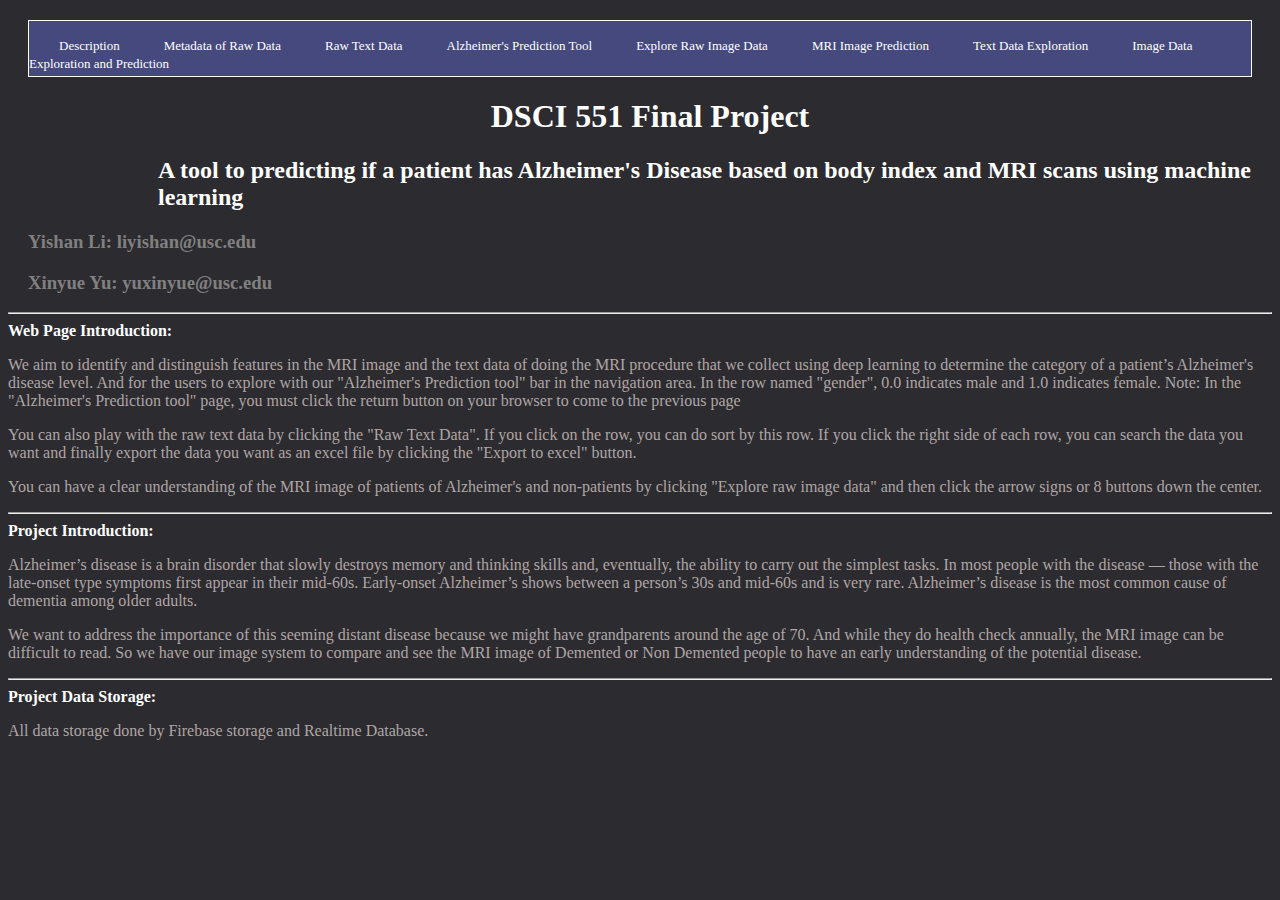
<file: docs/index.html>
<!DOCTYPE html>
<html lang="en">
<head>
    <meta charset="UTF-8">
    <meta http-equiv="X-UA-Compatible" content="IE=edge">
    <meta name="viewport" content="width=device-width, initial-scale=1.0">
    <title>Document</title>
    <link rel="stylesheet" href="style.css">
</head>
<body>
    <div class="navigation">
        <a href="index.html">Description</a>
        <a href="metadata.html">Metadata of Raw Data</a>
        <a href="textdata.html">Raw Text Data</a>
        <a href="https://finallit.herokuapp.com/">Alzheimer's Prediction Tool</a>
        <a href="image.html">Explore Raw Image Data</a>
        <a href="myForm.html">MRI Image Prediction</a>
        <a href="mldata.html">Text Data Exploration</a>
        <a href="imgdata.html">Image Data Exploration and Prediction</a>
    </div>
    <h1>
        <center>DSCI 551 Final Project</center></h1>
    <h2>A tool to predicting if a patient has Alzheimer's Disease based on body index and MRI scans using machine learning</h2>
    <h3>Yishan Li: liyishan@usc.edu</h3>
    <h3>Xinyue Yu: yuxinyue@usc.edu</h3>
    <hr/>
    <b>Web Page Introduction:</b>
    <p>We aim to identify and distinguish features in the MRI image and the text data of doing the MRI procedure that we collect using deep learning to determine the category of a patient’s Alzheimer's disease level. And for the users to explore with our "Alzheimer's Prediction tool" bar in the navigation area. In the row named "gender", 0.0 indicates male and 1.0 indicates female. Note: In the "Alzheimer's Prediction tool" page, you must click the return button on your browser to come to the previous page </p>
    <p>You can also play with the raw text data by clicking the "Raw Text Data". If you click on the row, you can do sort by this row. If you click the right side of each row, you can search the data you want and finally export the data you want as an excel file by clicking the "Export to excel" button.</p>
    <p>You can have a clear understanding of the MRI image of patients of Alzheimer's and non-patients by clicking "Explore raw image data" and then click the arrow signs or 8 buttons down the center. </p>
    <hr/>
    <b>Project Introduction:</b>
    <p>Alzheimer’s disease is a brain disorder that slowly destroys memory and thinking skills and, eventually, the ability to carry out the simplest tasks. In most people with the disease — those with the late-onset type symptoms first appear in their mid-60s. Early-onset Alzheimer’s shows between a person’s 30s and mid-60s and is very rare. Alzheimer’s disease is the most common cause of dementia among older adults.</p>
    <p>We want to address the importance of this seeming distant disease because we might have grandparents around the age of 70. And while they do health check annually, the MRI image can be difficult to read. So we have our image system to compare and see the MRI image of Demented or Non Demented people to have an early understanding of the potential disease. </p>
    <hr/>
    <b>Project Data Storage:</b>
    <p>All data storage done by Firebase storage and Realtime Database. </p>
</body>
</html>
</file>
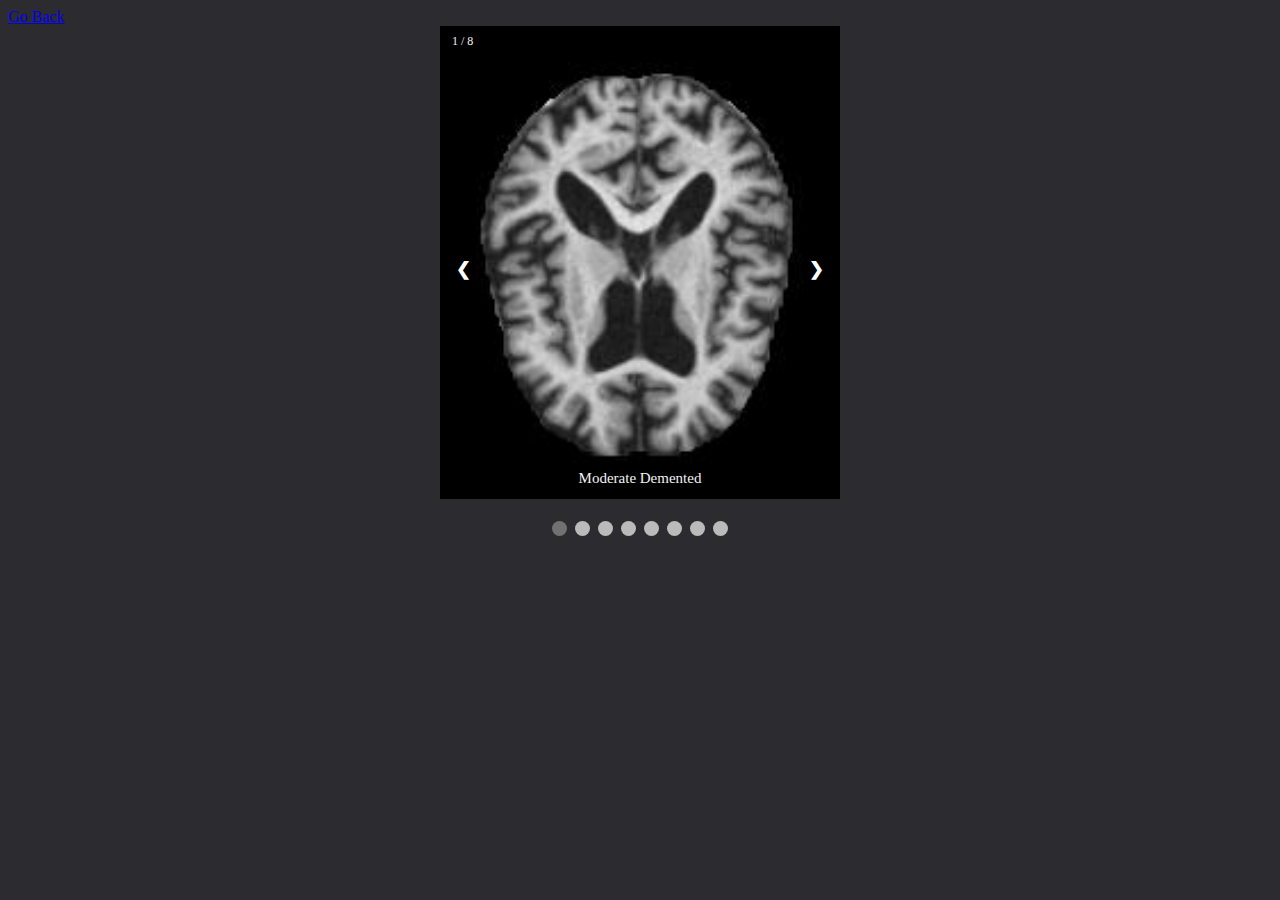
<file: docs/image.html>
<!DOCTYPE html>
<html lang="en">
<head>
    <meta charset="UTF-8">
    <meta http-equiv="X-UA-Compatible" content="IE=edge">
    <meta name="viewport" content="width=device-width, initial-scale=1.0">
    <title>Image raw data exploration</title>

    <link rel="stylesheet" type="text/css" href="image.css">
</head>
<body>
    <div class="navigation">
        <a href="index.html">Go Back</a>
      </div>

    <!-- Slideshow container -->
    <div class="slideshow-container">

    <!-- Full-width images with number and caption text -->
    <div class="mySlides fade">
      <div class="numbertext">1 / 8</div>
      <img src="./images/Dem34.jpg" style="width:100%">
      <div class="text">Moderate Demented</div>
    </div>
  
    <div class="mySlides fade">
      <div class="numbertext">2 / 8</div>
      <img src="./images/nonDem2.jpg" style="width:100%">
      <div class="text">Non Demented</div>
    </div>
  
    <div class="mySlides fade">
      <div class="numbertext">3 / 8</div>
      <img src="./images/Dem27.jpg" style="width:100%">
      <div class="text">Moderate Demented</div>
    </div>
    <div class="mySlides fade">
        <div class="numbertext">4 / 8</div>
        <img src="./images/nonDem6.jpg" style="width:100%">
        <div class="text">Non Demented</div>
      </div>
      <div class="mySlides fade">
        <div class="numbertext">5 / 8</div>
        <img src="./images/Dem44.jpg" style="width:100%">
        <div class="text">Moderate Demented</div>
      </div>
      <div class="mySlides fade">
        <div class="numbertext">6 / 8</div>
        <img src="./images/nonDem135.jpg" style="width:100%">
        <div class="text">Non Demented</div>
      </div>
      <div class="mySlides fade">
        <div class="numbertext">7 / 8</div>
        <img src="./images/Dem48.jpg" style="width:100%">
        <div class="text">Moderate Demented</div>
      </div>
      <div class="mySlides fade">
        <div class="numbertext">8 / 8</div>
        <img src="./images/nonDem503.jpg" style="width:100%">
        <div class="text">Non Demented</div>
      </div>

    <!-- Next and previous buttons -->
    <a class="prev" onclick="plusSlides(-1)">&#10094;</a>
    <a class="next" onclick="plusSlides(1)">&#10095;</a>
  </div>
  
  <br>
  
  <!-- The dots/circles -->
  <div style="text-align:center">
    <span class="dot" onclick="currentSlide(1)"></span>
    <span class="dot" onclick="currentSlide(2)"></span>
    <span class="dot" onclick="currentSlide(3)"></span>
    <span class="dot" onclick="currentSlide(4)"></span>
    <span class="dot" onclick="currentSlide(5)"></span>
    <span class="dot" onclick="currentSlide(6)"></span>
    <span class="dot" onclick="currentSlide(7)"></span>
    <span class="dot" onclick="currentSlide(8)"></span>
  </div>
  
  <script src="./img.js"> </script>
</body>
</html>
</file>
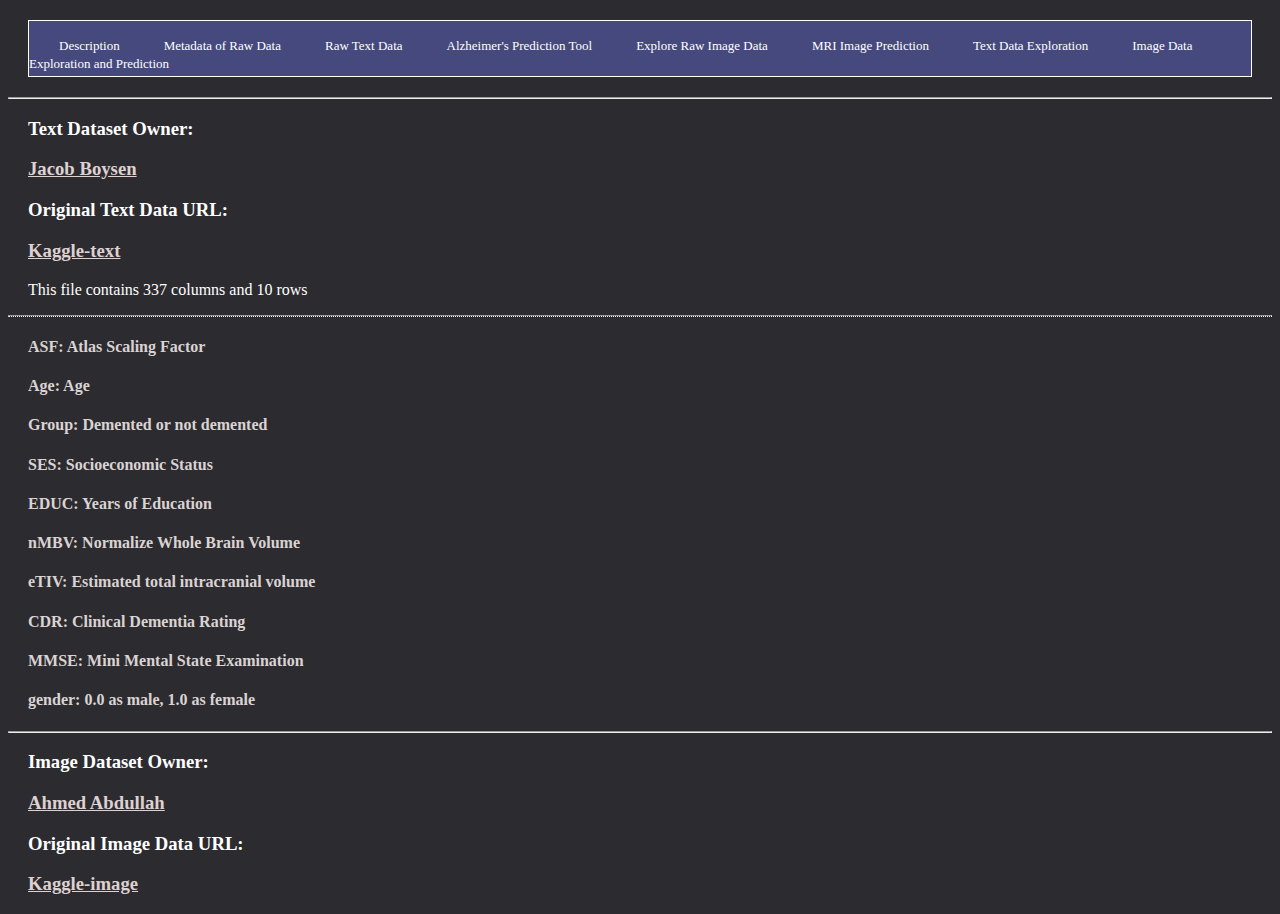
<file: docs/metadata.html>
<!DOCTYPE html>
<html lang="en">
<head>
    <meta charset="UTF-8">
    <meta http-equiv="X-UA-Compatible" content="IE=edge">
    <meta name="viewport" content="width=device-width, initial-scale=1.0">
    <title>Metadata of text data</title>
    <link rel="stylesheet" href="metadata.css">
</head>
<body>
    <div class="navigation">
        <a href="index.html">Description</a>
        <a href="metadata.html">Metadata of Raw Data</a>
        <a href="textdata.html">Raw Text Data</a>
        <a href="https://finallit.herokuapp.com/">Alzheimer's Prediction Tool</a>
        <a href="image.html">Explore Raw Image Data</a>
        <a href="myForm.html">MRI Image Prediction</a>
        <a href="mldata.html">Text Data Exploration</a>
        <a href="imgdata.html">Image Data Exploration and Prediction</a>
    </div>
    <hr/>
    <h3>Text Dataset Owner:</h3>
    <h3>  
        <a href="https://www.kaggle.com/jboysen">Jacob Boysen</a>
     </h3>
    <h3>Original Text Data URL:</h3>
    <h3>
    <a href="https://www.kaggle.com/jboysen/mri-and-alzheimers?select=oasis_longitudinal.csv">Kaggle-text</a>
    </h3>
    <p>This file contains 337 columns and 10 rows</p>
    <hr style="border-bottom: dotted 1px rgb(255, 255, 255)" />
    <h4>ASF: Atlas Scaling Factor </h4>
    <h4>Age: Age </h4>
    <h4>Group: Demented or not demented</h4>
    <h4>SES: Socioeconomic Status</h4>
    <h4>EDUC: Years of Education</h4>
    <h4>nMBV: Normalize Whole Brain Volume</h4>
    <h4>eTIV: Estimated total intracranial volume</h4>
    <h4>CDR: Clinical Dementia Rating</h4>
    <h4>MMSE: Mini Mental State Examination</h4>
    <h4>gender: 0.0 as male, 1.0 as female</h4>
    <hr/>
    <h3>Image Dataset Owner:</h3>
    <h3>  
        <a href="https://www.kaggle.com/legendahmed">Ahmed Abdullah</a>
     </h3>
    <h3>Original Image Data URL:</h3>
    <h3>
    <a href="https://www.kaggle.com/legendahmed/alzheimermridataset">Kaggle-image</a>
    </h3>
    


</body>
</html>
</file>
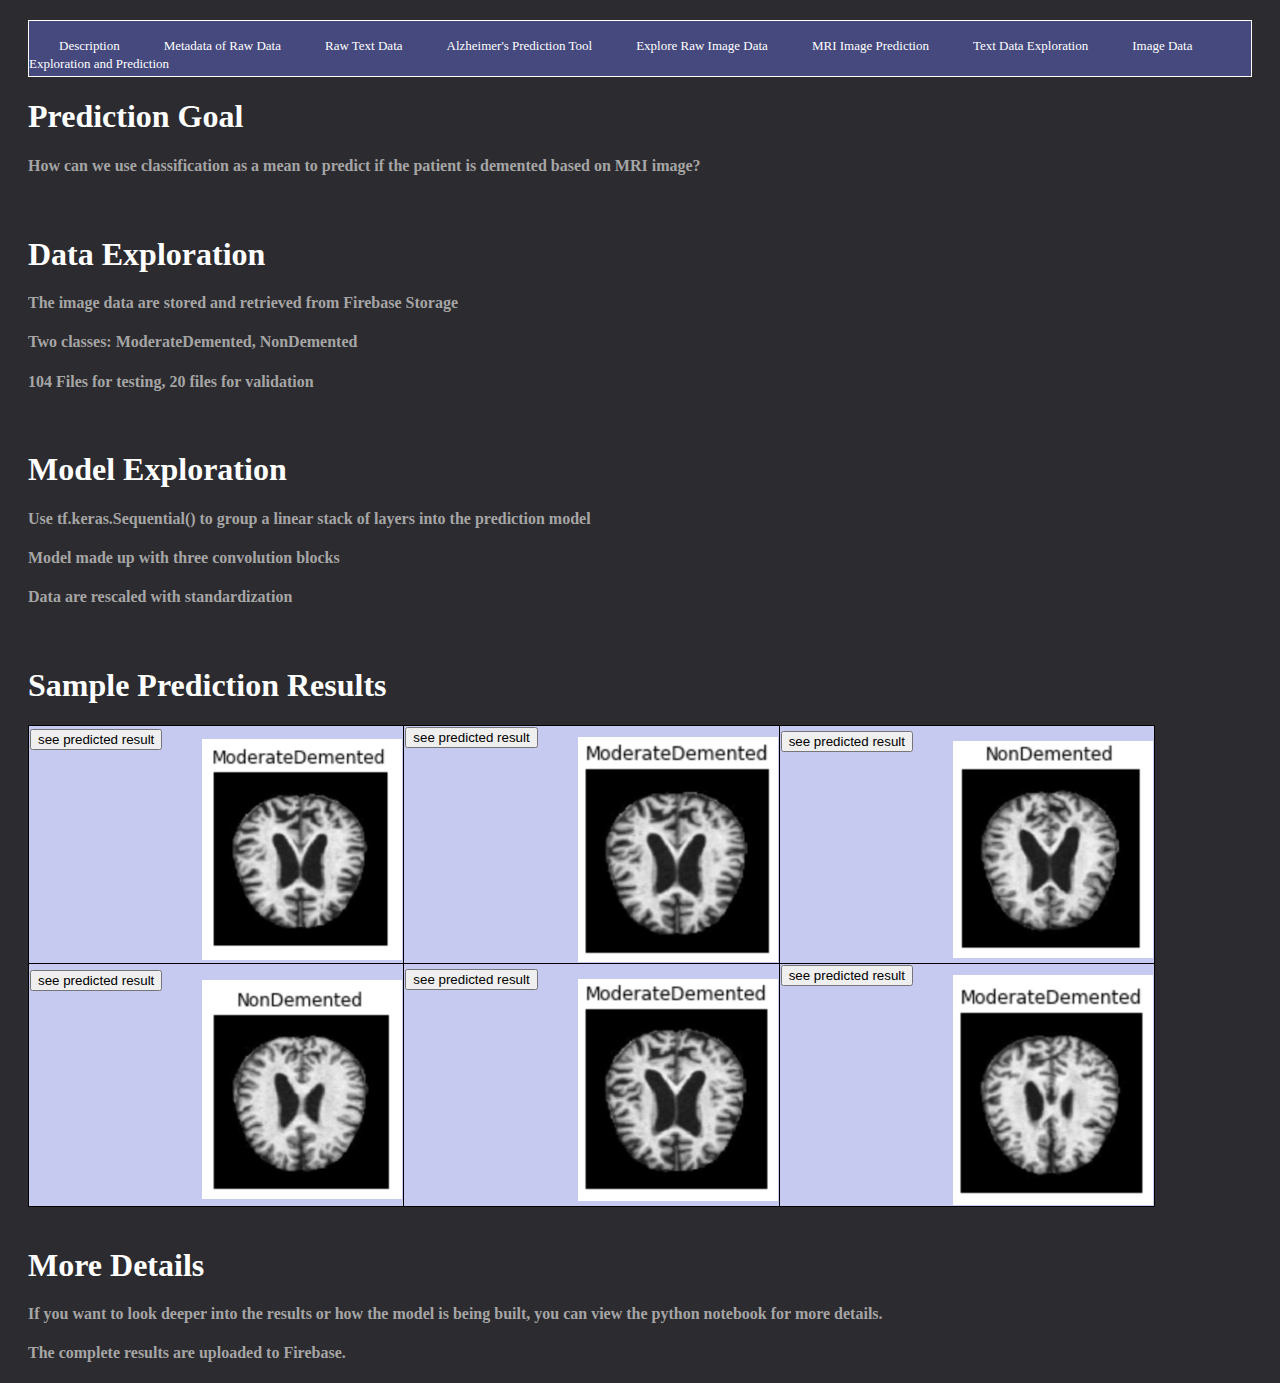
<file: docs/myForm.html>
<!DOCTYPE html>
<html lang = "en">
	<head>
		<meta charset = "utf-8">
		<title>MRI image prediction</title>
		<link rel="stylesheet" type="text/css" href="style.css">
	</head>
	<body>
	<div class="navigation">
        <a href="index.html">Description</a>
        <a href="metadata.html">Metadata of Raw Data</a>
        <a href="textdata.html">Raw Text Data</a>
        <a href="https://finallit.herokuapp.com/">Alzheimer's Prediction Tool</a>
        <a href="image.html">Explore Raw Image Data</a>
        <a href="myForm.html">MRI Image Prediction</a>
        <a href="mldata.html">Text Data Exploration</a>
        <a href="imgdata.html">Image Data Exploration and Prediction</a>
    </div>

		<h1> Prediction Goal</h1>
		<p><h4>How can we use classification as a mean to predict if the patient is demented based on MRI image?</h4></p>
		<br>
		<h1> Data Exploration</h1>
		<p><h4>The image data are stored and retrieved from Firebase Storage</h4></p>
		<p><h4>Two classes: ModerateDemented, NonDemented</h4></p>
		<p><h4>104 Files for testing, 20 files for validation</h4></p>

		<br>
		<h1> Model Exploration</h1>
		<p><h4>Use tf.keras.Sequential() to group a linear stack of layers into the prediction model</h4></p>
		<p><h4>Model made up with three convolution blocks</h4></p>
		<p><h4>Data are rescaled with standardization</h4></p>
		<br>
		<h1> Sample Prediction Results</h1>
		<table align="center">
			<tr>
				<td>
					<img src="test_img/1.jpg" alt="1">
					<button type="button" onclick="alert('NonDemented')">see predicted result</button>
				</td>
				<td>
					<img src="test_img/2.jpg" alt="2">
					<button type="button" onclick="alert('ModerateDemented')">see predicted result</button>
				</td>
				<td>
					<img src="test_img/3.jpg" alt="3">
					<button type="button" onclick="alert('NonDemented')">see predicted result</button>
				</td>
			</tr>
			<tr>
				<td>
					<img src="test_img/9.jpg" alt="9">
					<button type="button" onclick="alert('ModerateDemented')">see predicted result</button>
				</td>
				<td>
					<img src="test_img/10.jpg" alt="10">
					<button type="button" onclick="alert('ModerateDemented')">see predicted result</button>
				</td>
				<td>
					<img src="test_img/11.jpg" alt="11">
					<button type="button" onclick="alert('ModerateDemented')">see predicted result</button>
				</td>
			</tr>
		</table>
		<br>
		<h1> More Details</h1>
		<p><h4>If you want to look deeper into the results or how the model is being built, you can view the python notebook for more details. </h4></p>
		<p><h4>The complete results are uploaded to Firebase.</h4></p>




	</body>
</html>
</file>
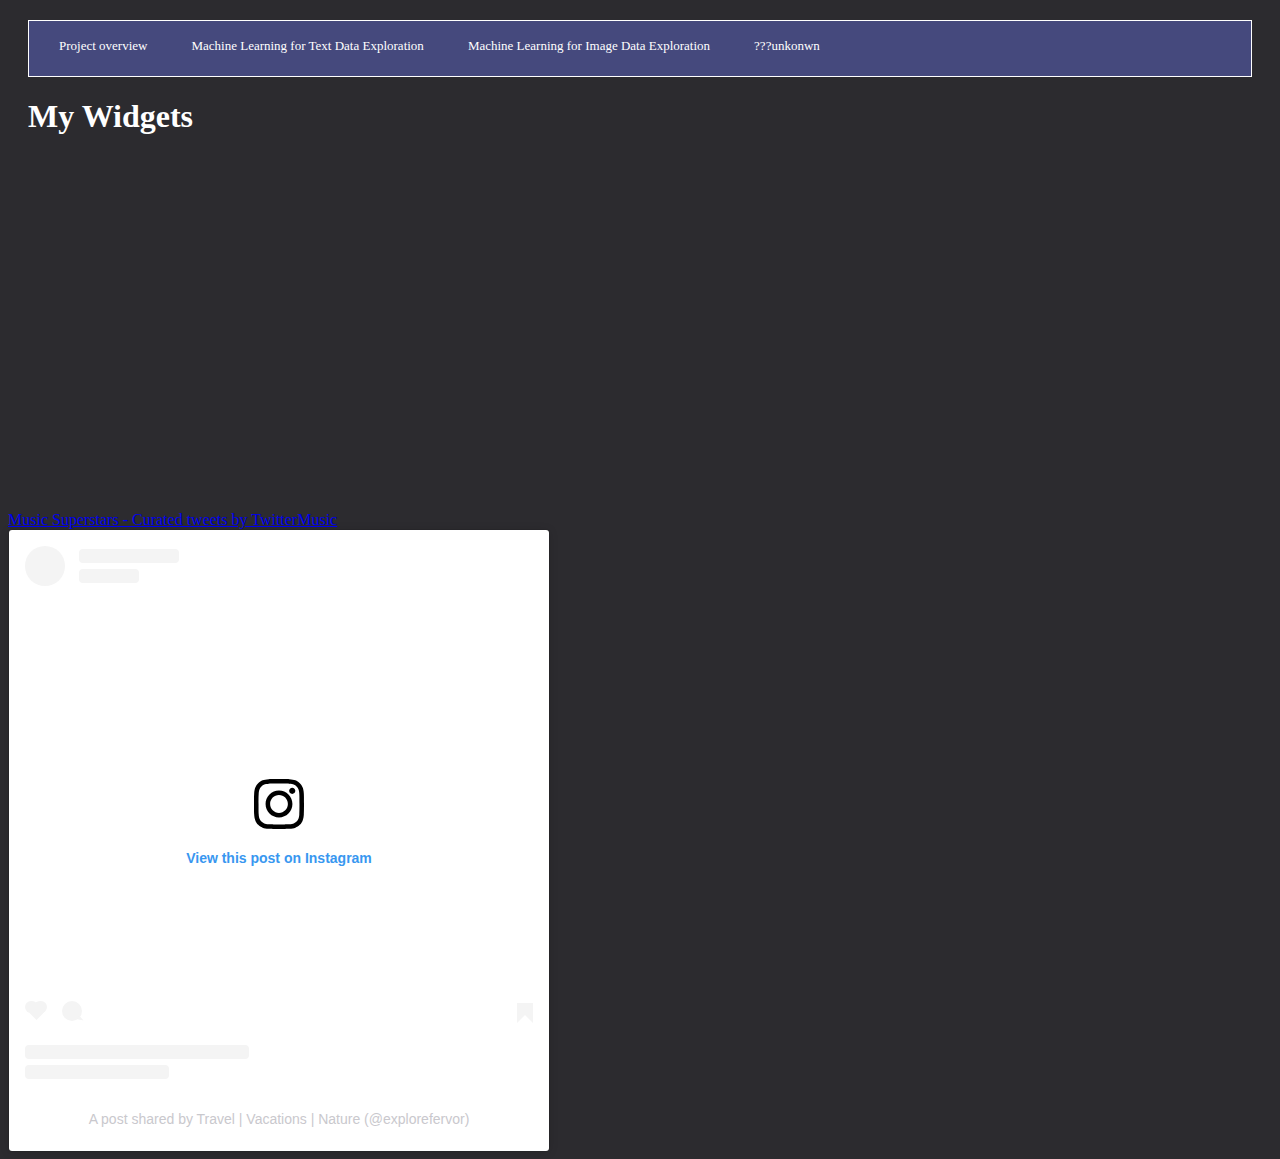
<file: docs/myWidgets.html>
<!DOCTYPE html>
<html lang = "en">
	<head>
		<meta charset = "utf-8">
		<title>My Widgets</title>
		<link rel="stylesheet" type="text/css" href="style.css">
	</head>
	<body>

		<div class="navigation">
			<a href="myContacts.html">Project overview</a>
			<a href="ml_textData.html">Machine Learning for Text Data Exploration</a>
			<a href="myForm.html">Machine Learning for Image Data Exploration</a>
			<a href="myWidgets.html">???unkonwn</a>
		</div>

		<div class="div">
			<h1 class="widgetH1">My Widgets</h1>

			<div class="div1">
				<!-- YouTuBe -->
				<iframe width="500" height="350"
				src="https://www.youtube.com/embed/videoseries?list=PLkNVwyLvX_TFBLHCvApmvafqqQUHb6JwF"
				style="border:none;" allow="utoplay; encrypted-media" allowfullscreen></iframe>
			</div>


			<!-- Twitter -->
			<div class="div3">
				<a class="twitter-timeline" data-width="500" data-height="700"
				href="https://twitter.com/TwitterMusic/timelines/393773266801659904?ref_src=twsrc%5Etfw">
				Music Superstars - Curated tweets by TwitterMusic</a>
				<script async src="https://platform.twitter.com/widgets.js" charset="utf-8"></script>
			</div>


			<div class="div4">
			<!-- Instagram -->
			<blockquote class="instagram-media" data-instgrm-captioned data-instgrm-permalink=
				"https://www.instagram.com/p/CK9RjV2gHIA/?utm_source=ig_embed&amp;utm_campaign=loading"
				data-instgrm-version="13" style=" background:#FFF; border:0; border-radius:3px; box-shadow:0 0 1px 0
				rgba(0,0,0,0.5),0 1px 10px 0 rgba(0,0,0,0.15); margin: 1px; max-width:540px; min-width:326px;
				padding:0; width:99.375%; width:-webkit-calc(100% - 2px); width:calc(100% - 2px);">
				<div style="padding:16px;">
				<a href="https://www.instagram.com/p/CK9RjV2gHIA/?utm_source=ig_embed&amp;utm_campaign=loading"
				style=" background:#FFFFFF; line-height:0; padding:0 0; text-align:center; text-decoration:none; width:100%;" target="_blank">
				<div style=" display: flex; flex-direction: row; align-items: center;">
				<div style="background-color: #F4F4F4; border-radius: 50%; flex-grow: 0;
				height: 40px; margin-right: 14px; width: 40px;"></div>
				<div style="display: flex; flex-direction: column; flex-grow: 1; justify-content: center;">
				<div style=" background-color: #F4F4F4; border-radius: 4px; flex-grow: 0;
				height: 14px; margin-bottom: 6px; width: 100px;"></div>
				<div style=" background-color: #F4F4F4; border-radius: 4px; flex-grow: 0;
				height: 14px; width: 60px;"></div></div></div><div style="padding: 19% 0;"></div>
				<div style="display:block; height:50px; margin:0 auto 12px; width:50px;">
				<svg width="50px" height="50px" viewBox="0 0 60 60" version="1.1"
				xmlns="https://www.w3.org/2000/svg" xmlns:xlink="https://www.w3.org/1999/xlink">
				<g stroke="none" stroke-width="1" fill="none" fill-rule="evenodd">
				<g transform="translate(-511.000000, -20.000000)" fill="#000000"><g>
				<path d="M556.869,30.41 C554.814,30.41 553.148,32.076 553.148,34.131
				C553.148,36.186 554.814,37.852 556.869,37.852 C558.924,37.852 560.59,36.186
				560.59,34.131 C560.59,32.076 558.924,30.41 556.869,30.41 M541,60.657
				C535.114,60.657 530.342,55.887 530.342,50 C530.342,44.114 535.114,39.342
				541,39.342 C546.887,39.342 551.658,44.114 551.658,50 C551.658,55.887
				546.887,60.657 541,60.657 M541,33.886 C532.1,33.886 524.886,41.1 524.886,50
				C524.886,58.899 532.1,66.113 541,66.113 C549.9,66.113 557.115,58.899 557.115,50
				C557.115,41.1 549.9,33.886 541,33.886 M565.378,62.101 C565.244,65.022 564.756,66.606
				564.346,67.663 C563.803,69.06 563.154,70.057 562.106,71.106 C561.058,72.155 560.06,72.803
				558.662,73.347 C557.607,73.757 556.021,74.244 553.102,74.378 C549.944,74.521 548.997,74.552
				541,74.552 C533.003,74.552 532.056,74.521 528.898,74.378 C525.979,74.244 524.393,73.757
				523.338,73.347 C521.94,72.803 520.942,72.155 519.894,71.106 C518.846,70.057 518.197,69.06
				517.654,67.663 C517.244,66.606 516.755,65.022 516.623,62.101 C516.479,58.943 516.448,57.996
				516.448,50 C516.448,42.003 516.479,41.056 516.623,37.899 C516.755,34.978 517.244,33.391
				517.654,32.338 C518.197,30.938 518.846,29.942 519.894,28.894 C520.942,27.846 521.94,27.196
				523.338,26.654 C524.393,26.244 525.979,25.756 528.898,25.623 C532.057,25.479 533.004,25.448
				541,25.448 C548.997,25.448 549.943,25.479 553.102,25.623 C556.021,25.756 557.607,26.244
				558.662,26.654 C560.06,27.196 561.058,27.846 562.106,28.894 C563.154,29.942 563.803,30.938
				564.346,32.338 C564.756,33.391 565.244,34.978 565.378,37.899 C565.522,41.056 565.552,42.003
				565.552,50 C565.552,57.996 565.522,58.943 565.378,62.101 M570.82,37.631 C570.674,34.438
				570.167,32.258 569.425,30.349 C568.659,28.377 567.633,26.702 565.965,25.035 C564.297,23.368
				562.623,22.342 560.652,21.575 C558.743,20.834 556.562,20.326 553.369,20.18 C550.169,20.033
				549.148,20 541,20 C532.853,20 531.831,20.033 528.631,20.18 C525.438,20.326 523.257,20.834
				521.349,21.575 C519.376,22.342 517.703,23.368 516.035,25.035 C514.368,26.702 513.342,28.377
				512.574,30.349 C511.834,32.258 511.326,34.438 511.181,37.631 C511.035,40.831 511,41.851
				511,50 C511,58.147 511.035,59.17 511.181,62.369 C511.326,65.562 511.834,67.743 512.574,69.651
				C513.342,71.625 514.368,73.296 516.035,74.965 C517.703,76.634 519.376,77.658 521.349,78.425
				C523.257,79.167 525.438,79.673 528.631,79.82 C531.831,79.965 532.853,80.001 541,80.001
				C549.148,80.001 550.169,79.965 553.369,79.82 C556.562,79.673 558.743,79.167 560.652,78.425
				C562.623,77.658 564.297,76.634 565.965,74.965 C567.633,73.296 568.659,71.625 569.425,69.651
				C570.167,67.743 570.674,65.562 570.82,62.369 C570.966,59.17 571,58.147 571,50 C571,41.851
				570.966,40.831 570.82,37.631"></path></g></g></g></svg></div><div style="padding-top: 8px;">
				<div style=" color:#3897f0; font-family:Arial,sans-serif; font-size:14px;
				font-style:normal; font-weight:550; line-height:18px;"> View this post on Instagram</div>
				</div><div style="padding: 12.5% 0;"></div>
				<div style="display: flex; flex-direction: row; margin-bottom: 14px; align-items: center;"><div>
				<div style="background-color: #F4F4F4; border-radius: 50%; height: 12.5px; width: 12.5px;
				transform: translateX(0px) translateY(7px);"></div>
				<div style="background-color: #F4F4F4; height: 12.5px; transform: rotate(-45deg)
				translateX(3px) translateY(1px); width: 12.5px; flex-grow: 0; margin-right: 14px; margin-left: 2px;"></div>
				<div style="background-color: #F4F4F4; border-radius: 50%; height: 12.5px;
				width: 12.5px; transform: translateX(9px) translateY(-18px);"></div></div>
				<div style="margin-left: 8px;">
				<div style=" background-color: #F4F4F4; border-radius: 50%; flex-grow: 0;
				height: 20px; width: 20px;"></div>
				<div style=" width: 0; height: 0; border-top: 2px solid transparent;
				border-left: 6px solid #f4f4f4; border-bottom: 2px solid transparent;
				transform: translateX(16px) translateY(-4px) rotate(30deg)"></div></div>
				<div style="margin-left: auto;"> <div style=" width: 0px; border-top: 8px solid #F4F4F4;
				border-right: 8px solid transparent; transform: translateY(16px);"></div>
				<div style=" background-color: #F4F4F4; flex-grow: 0; height: 12px; width: 16px;
				transform: translateY(-4px);"></div>
				<div style=" width: 0; height: 0; border-top: 8px solid #F4F4F4;
				border-left: 8px solid transparent; transform: translateY(-4px) translateX(8px);"></div>
				</div></div> <div style="display: flex; flex-direction: column; flex-grow: 1;
				justify-content: center; margin-bottom: 24px;"> <div style=" background-color: #F4F4F4;
				border-radius: 4px; flex-grow: 0; height: 14px; margin-bottom: 6px; width: 224px;"></div>
				<div style=" background-color: #F4F4F4; border-radius: 4px; flex-grow: 0; height: 14px; width: 144px;"></div>
				</div></a><p style=" color:#c9c8cd; font-family:Arial,sans-serif; font-size:14px;
				line-height:17px; margin-bottom:0; margin-top:8px; overflow:hidden; padding:8px 0 7px;
				text-align:center; text-overflow:ellipsis; white-space:nowrap;">
				<a href="https://www.instagram.com/p/CK9RjV2gHIA/?utm_source=ig_embed&amp;utm_campaign=loading"
				style=" color:#c9c8cd; font-family:Arial,sans-serif; font-size:14px; font-style:normal;
				font-weight:normal; line-height:17px; text-decoration:none;" target="_blank">
				A post shared by Travel | Vacations | Nature (@explorefervor)</a>
				</p></div></blockquote> <script async src="https://instagram.com/static/bundles/es6/EmbedSDK.js/47c7ec92d91e.js"></script>
			</div>
			<!-- End of Instagram Block-->
		</div>
	</body>
</html>
</file>
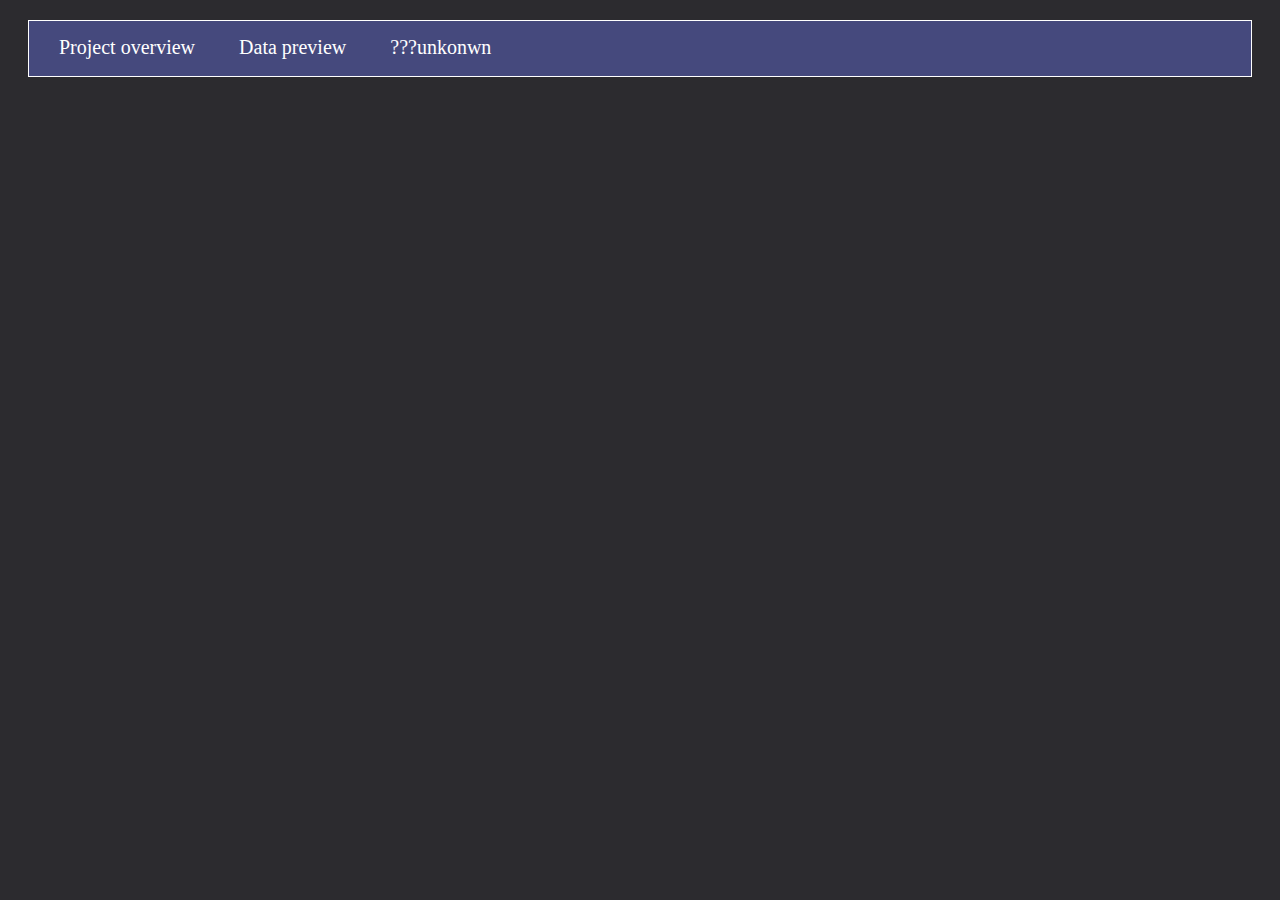
<file: hi/myForm.html>
<!DOCTYPE html>
<html lang = "en">
	<head>
		<meta charset = "utf-8">
		<title>My Widgets</title>
		<link rel="stylesheet" type="text/css" href="style.css">
	</head>
	<body>
		<div class="navigation">
			<a href="myContacts.html">Project overview</a>
			<a href="myForm.html">Data preview</a>
			<a href="myWidgets.html">???unkonwn</a>
		</div>


	</body>
</html>
</file>
<file: docs/style.css>
body {
	background-color: rgb(44, 43, 47  ); /*211, 213, 236);*/
}

/*navigation*/
.navigation{
	background-color: rgb(69, 73, 125 );
	width: auto;
	height: 40px;
	margin: 20px;
	padding-top: 15px;
	border: 1px solid white;
}

.navigation a{
    color: white;
	font-size: 13px;
	margin-left:20px;
	padding: 10px;
	text-decoration:none;
}

.navigation a:hover{
	  background-color: rgb(186, 181, 232);
}


h1{
	color:white;
	margin-left: 20px;
}
h2{
	color:white;
	margin-left: 150px;
}
h3{
	color:grey;
	margin-left: 20px;
}
h4{
	color: rgb(165, 165, 165);
	margin-left: 20px;
}
h5{
	color:white;
	margin-left: 20px;
}
p{
	color:rgb(175, 166, 166);
}
b{
	color: white;
}

table, th, td {
	border: 1px solid black;
	margin-left: 20px;
	height: 30px;
	border-collapse: collapse;
}

th, td {
	text-align: center;
}

tr:nth-child(odd){
	background-color: rgb(198, 201, 240);
}
tr:nth-child(even){
	background-color: rgb(198,201,240);
}

tr:hover{
  background-color: rgb(186, 181, 232);
}

.contactdiv{
	float:left;
	width:60%;
}

.imgdiv{
	float: right;
	margin-left:40px;
	margin-top:10px;
	width: 500px;
}

img {
	float: right;
	margin-left:40px;
	margin-top:10px;
	width: 200px;
}





.styleimg{
	width: 20px;
	display: none;
}

tr:hover img{
	display:block;
}

/*Form Input*/
.form{
	background-color: white;
	border-radius: 5px;
	width:26%;
	height:480px;
	margin-left:500px;
	margin-top: 50px;
}

.form form{
	height: 500px;
	padding-top: 10px;
	text-align: center;
}

.form label{
	padding-left: 10px;
	padding-right: 10px;
	padding-top: 10px;
	margin:5px;
	width: 90%;
	text-align: left;
	float:left;
}

.form input,select{
    width: 50%;
    height: 35px;
    float: right;
    border-radius: 5px;
    border: 1px solid gray;
}

.button{
	background-color: lightgreen;
	margin-top: 25px;
	margin-right:10px;
	border-radius: 5px;
}
</file>
<file: docs/image.css>
body {
	background-color: rgb(44, 43, 47  ); /*211, 213, 236);*/
}
* {box-sizing:border-box}

/* Slideshow container */
.slideshow-container {
  max-width: 400px;
  position: relative;
  margin: auto;
}
.slideshow-container1 {
    max-width: 400px;
    position: relative;
    margin: 100px;
  }

/* Hide the images by default */
.mySlides {
  display: none;
}

/* Next & previous buttons */
.prev, .next {
  cursor: pointer;
  position: absolute;
  top: 50%;
  width: auto;
  margin-top: -22px;
  padding: 16px;
  color: white;
  font-weight: bold;
  font-size: 18px;
  transition: 0.6s ease;
  border-radius: 0 3px 3px 0;
  user-select: none;
}

/* Position the "next button" to the right */
.next {
  right: 0;
  border-radius: 3px 0 0 3px;
}

/* On hover, add a black background color with a little bit see-through */
.prev:hover, .next:hover {
  background-color: rgba(0,0,0,0.8);
}

/* Caption text */
.text {
  color: #f2f2f2;
  font-size: 15px;
  padding: 8px 12px;
  position: absolute;
  bottom: 8px;
  width: 100%;
  text-align: center;
}

/* Number text (1/3 etc) */
.numbertext {
  color: #f2f2f2;
  font-size: 12px;
  padding: 8px 12px;
  position: absolute;
  top: 0;
}

/* The dots/bullets/indicators */
.dot {
  cursor: pointer;
  height: 15px;
  width: 15px;
  margin: 0 2px;
  background-color: #bbb;
  border-radius: 50%;
  display: inline-block;
  transition: background-color 0.6s ease;
}

.active, .dot:hover {
  background-color: #717171;
}

/* Fading animation */
.fade {
  -webkit-animation-name: fade;
  -webkit-animation-duration: 1.5s;
  animation-name: fade;
  animation-duration: 1.5s;
}


@-webkit-keyframes fade {
  from {opacity: .4}
  to {opacity: 1}
}

@keyframes fade {
  from {opacity: .4}
  to {opacity: 1}
}
</file>
<file: docs/metadata.css>
body {
	background-color: rgb(44, 43, 47  ); /*211, 213, 236);*/
}
/*navigation*/
.navigation{
	background-color: rgb(69, 73, 125 );
	width: auto;
	height: 40px;
	margin: 20px;
	padding-top: 15px;
	border: 1px solid white;
}

.navigation a{
    color: white;
	font-size: 13px;
	margin-left:20px;
	padding: 10px;
	text-decoration:none;
}

.navigation a:hover{
	  background-color: rgb(186, 181, 232);
}
h1{
	color:white;
	margin-left: 20px;
}
h2{
	color:rgb(186, 182, 196);
	margin-left: 20px;
}
h3{
	color:white;
	margin-left: 20px;
}
h4{
	color: rgb(218, 211, 211);
	margin-left: 20px;
}
h5{
	color:white;
	margin-left: 20px;
}
p{
	color:white;
	margin-left: 20px;
}
a{
	color:rgb(221, 209, 209);
}
</file>
<file: hi/style.css>
body {
	background-color: rgb(44, 43, 47  ); /*211, 213, 236);*/
}

/*navigation*/
.navigation{
	background-color: rgb(69, 73, 125 );
	width: auto;
	height: 40px;
	margin: 20px;
	padding-top: 15px;
	border: 1px solid white;
}

.navigation a{
    color: white;
	font-size: 20px;
	margin-left:20px;
	padding: 10px;
	text-decoration:none;
}

.navigation a:hover{
	  background-color: rgb(186, 181, 232);
}

/*MyContacts*/
h1{
	color:white;
	margin-left: 20px;
}
h2{
	color:white;
	margin-left: 150px;
}
h3{
	color:grey;
	margin-left: 500px;
}
h4{
	color: grey;
	margin-left: 20px;
}
h5{
	color:white;
	margin-left: 20px;
}

table, th, td {
	border: 1px solid black;
	margin-left: 20px;
	height: 30px;
	border-collapse: collapse;
}

th, td {
	text-align: center;
}

tr:nth-child(odd){
	background-color: rgb(198, 201, 240);
}
tr:nth-child(even){
	background-color: white;
}

tr:hover{
  background-color: rgb(186, 181, 232);
}

.contactdiv{
	float:left;
	width:60%;
}

.imgdiv{
	float: right;
	margin-left:40px;
	margin-top:10px;
	width: 500px;
}

img {
	float: right;
	margin-left:40px;
	margin-top:10px;
	width: 200px;
}




.styleimg{
	width: 20px;
	display: none;
}

tr:hover img{
	display:block;
}

/*Form Input*/
.form{
	background-color: white;
	border-radius: 5px;
	width:26%;
	height:480px;
	margin-left:500px;
	margin-top: 50px;
}

.form form{
	height: 500px;
	padding-top: 10px;
	text-align: center;
}

.form label{
	padding-left: 10px;
	padding-right: 10px;
	padding-top: 10px;
	margin:5px;
	width: 90%;
	text-align: left;
	float:left;
}

.form input,select{
    width: 50%;
    height: 35px;
    float: right;
    border-radius: 5px;
    border: 1px solid gray;
}

.button{
	background-color: lightgreen;
	margin-top: 25px;
	margin-right:10px;
	border-radius: 5px;
}

/*MyWidgets*/
.widgetH1{
	color: white;
	text-align: center;
	text-decoration: underline;
}

.div1{
	margin-left: 5%;
	margin-top: 10px;
	float: left;
	width: 45%;
}

.div2{
	background-color:rgb(128, 107, 191 );
	width: 40%;
	height: 300px;
	float: left;
	margin-top: 10px;
	margin-left: 10px;
	margin-bottom: 100px;
	color:white;
	border: 2px solid white;
	text-align:center;
	font-size: 30px;
}
.div2 input{
	height:30px;
	width: 250px;
}

.div3{
	width: 40%;
	float: left;
	margin-left: 50px;
}

.div4{
	margin-left: 50px;;
	float: right;
	width: 45%;
}
</file>
